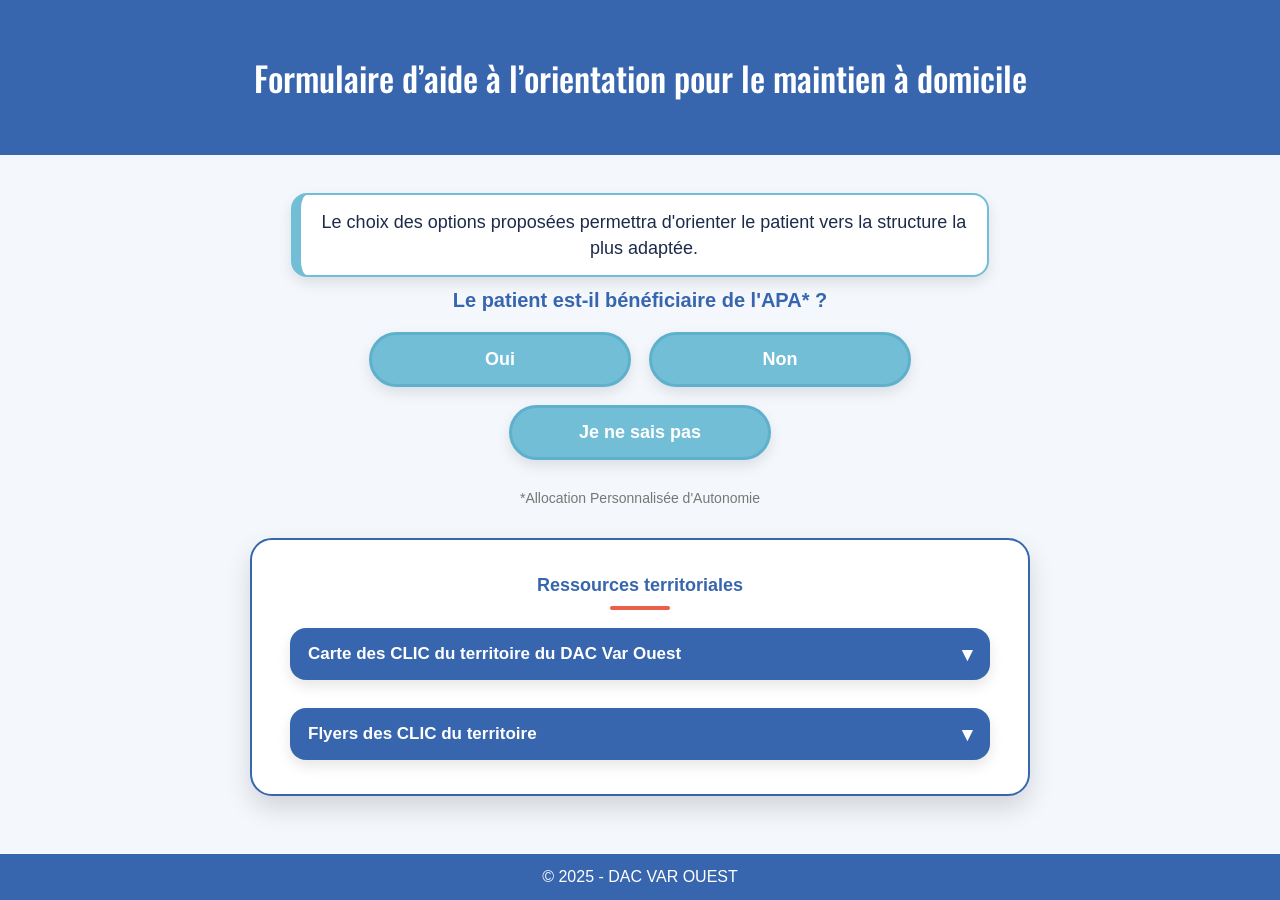
<file: index.html>
<!DOCTYPE html>
<html lang="fr">
<head>
  <meta charset="UTF-8">
  <meta name="viewport" content="width=device-width, initial-scale=1.0">
  <title>Formulaire d'aide à la décision</title>

  <link rel="stylesheet" href="static/style.css">
  <link href="https://fonts.googleapis.com/css2?family=Oswald&display=swap" rel="stylesheet">

</head>

<body>
  <!-- Barre de navigation -->
  <header class="header-simple">
    <h1>Formulaire d’aide à l’orientation pour le maintien à domicile</h1>
  </header>

  <!-- Contenu principal -->
  <main>
    <p class="description">
      Le choix des options proposées permettra d'orienter le patient vers la structure la plus adaptée.<br>
    </p>

    <div class="question">
    Le patient est-il bénéficiaire de l'APA* ?
</div>

    <div class="options">
      <a href="contact_dac.html" class="btn btn-yes">Oui</a>
      <a href="communes.html" class="btn btn-no">Non</a>
      <a href="contact_dac.html" class="btn btn-dont-know">Je ne sais pas</a>
    </div>

<p class="definition-apa">*Allocation Personnalisée d'Autonomie</p>

    <!-- =========================
         ENCADRÉ RESSOURCES
         ========================= -->
    <section class="ressources-container">
      <h2 class="ressources-title">Ressources territoriales</h2>

      <div class="ressources-actions">
        <!-- Bouton 1 : Carte -->
        <button id="toggle-carte" class="toggle-btn" aria-expanded="false" aria-controls="bloc-carte">
          Carte des CLIC du territoire du DAC Var Ouest
          <span id="arrow-carte" class="arrow-icon">▾</span>
        </button>

        <div id="bloc-carte" class="collapsible" hidden>
          <img src="file/CLICTERRITOIRE2026.svg"
               alt="Carte des territoires d’intervention du DAC Var Ouest et des CLIC partenaires"
               class="carte-img">
               <div style="text-align: center; margin: 15px 0;">
      <a href="file/CLICTERRITOIRE2026.pdf" download="carte-dac-var-ouest.pdf" class="btn-download grand-format">
      Télécharger la carte en grand format
      </a>
       </div>
        </div>
        

        <!-- Bouton 2 : Flyers -->
        <button id="toggle-flyers" class="toggle-btn" aria-expanded="false" aria-controls="bloc-flyers">
          Flyers des CLIC du territoire
          <span id="arrow-flyers" class="arrow-icon">▾</span>
        </button>

        <div id="bloc-flyers" class="collapsible" hidden>
          <div class="flyers-list" id="flyers-list"></div>
        </div>
      </div>
    </section>
  </main>

  <script>
    (function () {
      // -------- Toggle générique (même logique que ta carte actuelle) --------
      function setupToggle(btnId, blocId, arrowId) {
        const btn = document.getElementById(btnId);
        const bloc = document.getElementById(blocId);
        const arrow = document.getElementById(arrowId);

        btn.addEventListener('click', () => {
          const isOpen = btn.getAttribute('aria-expanded') === 'true';
          btn.setAttribute('aria-expanded', String(!isOpen));
          arrow.classList.toggle('open', !isOpen);
          arrow.textContent = !isOpen ? '▴' : '▾';

          if (isOpen) {
            bloc.classList.remove('open');
            setTimeout(() => { bloc.hidden = true; }, 250);
          } else {
            bloc.hidden = false;
            requestAnimationFrame(() => bloc.classList.add('open'));
          }
        });
      }

      setupToggle('toggle-carte', 'bloc-carte', 'arrow-carte');
      setupToggle('toggle-flyers', 'bloc-flyers', 'arrow-flyers');

      // -------- Liste des flyers (clic = ouverture PDF, téléchargement possible) --------
      // Mets les PDF dans le dossier "file/" pour garder la même logique que la carte.
      const FLYERS = [
        { label: "CLIC Provence Verte", file: "file/Flyer-ProvenceVerte.pdf" },
        { label: "CLIC Hadage", file: "file/Flyer-Hadage.pdf" },
        // { label: "CLIC Vallée du Gapeau", file: "file/Flyer-Gapeau.pdf" },  en attente de le recevoir 
        { label: "CLIC du Coudon", file: "file/Flyer-Coudon.pdf" },
        { label: "CLIC Toulon", file: "file/Flyer-Toulon.pdf" },
        { label: "CLIC La Seyne", file: "file/Flyer-LaSeyne.pdf" },
        { label: "DAC Var Ouest", file: "file/Flyer-DACVarOuest.pdf" },
        // { label: "DAC Var Est", file: "file/Flyer-DACVE.pdf" }, en attente de la recevoir 
      ];

      const listContainer = document.getElementById('flyers-list');
      if (!listContainer) return;

      FLYERS.forEach(item => {
        const a = document.createElement('a');
        a.className = 'btn-download';
        a.href = item.file;

        // ouvre dans un nouvel onglet (l’utilisateur peut ensuite télécharger depuis le viewer)
        a.target = '_blank';
        a.rel = 'noopener noreferrer';

        a.textContent = item.label;
        listContainer.appendChild(a);
      });
    })();
  </script>

  <!-- Pied de page -->
  <footer>
    <p>&copy; 2025 - DAC VAR OUEST</p>
  </footer>
</body>
</html>
</file>
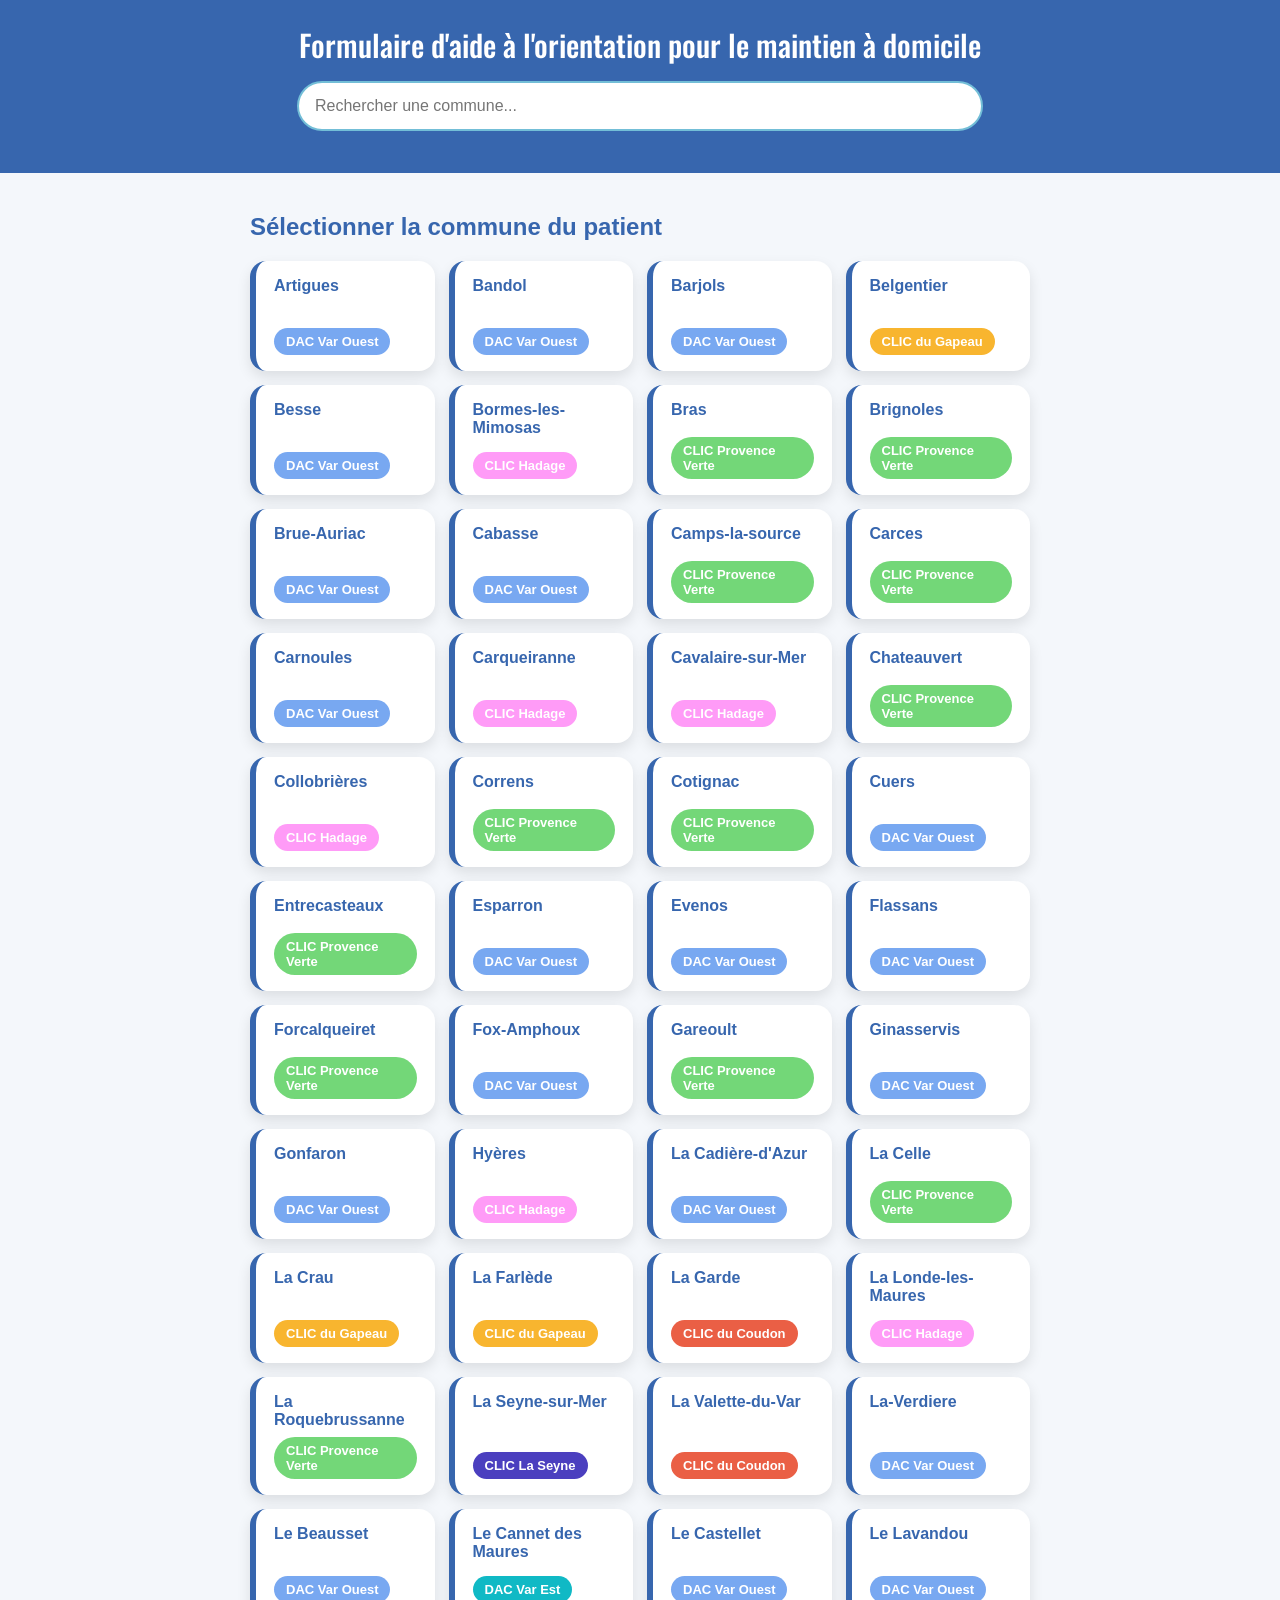
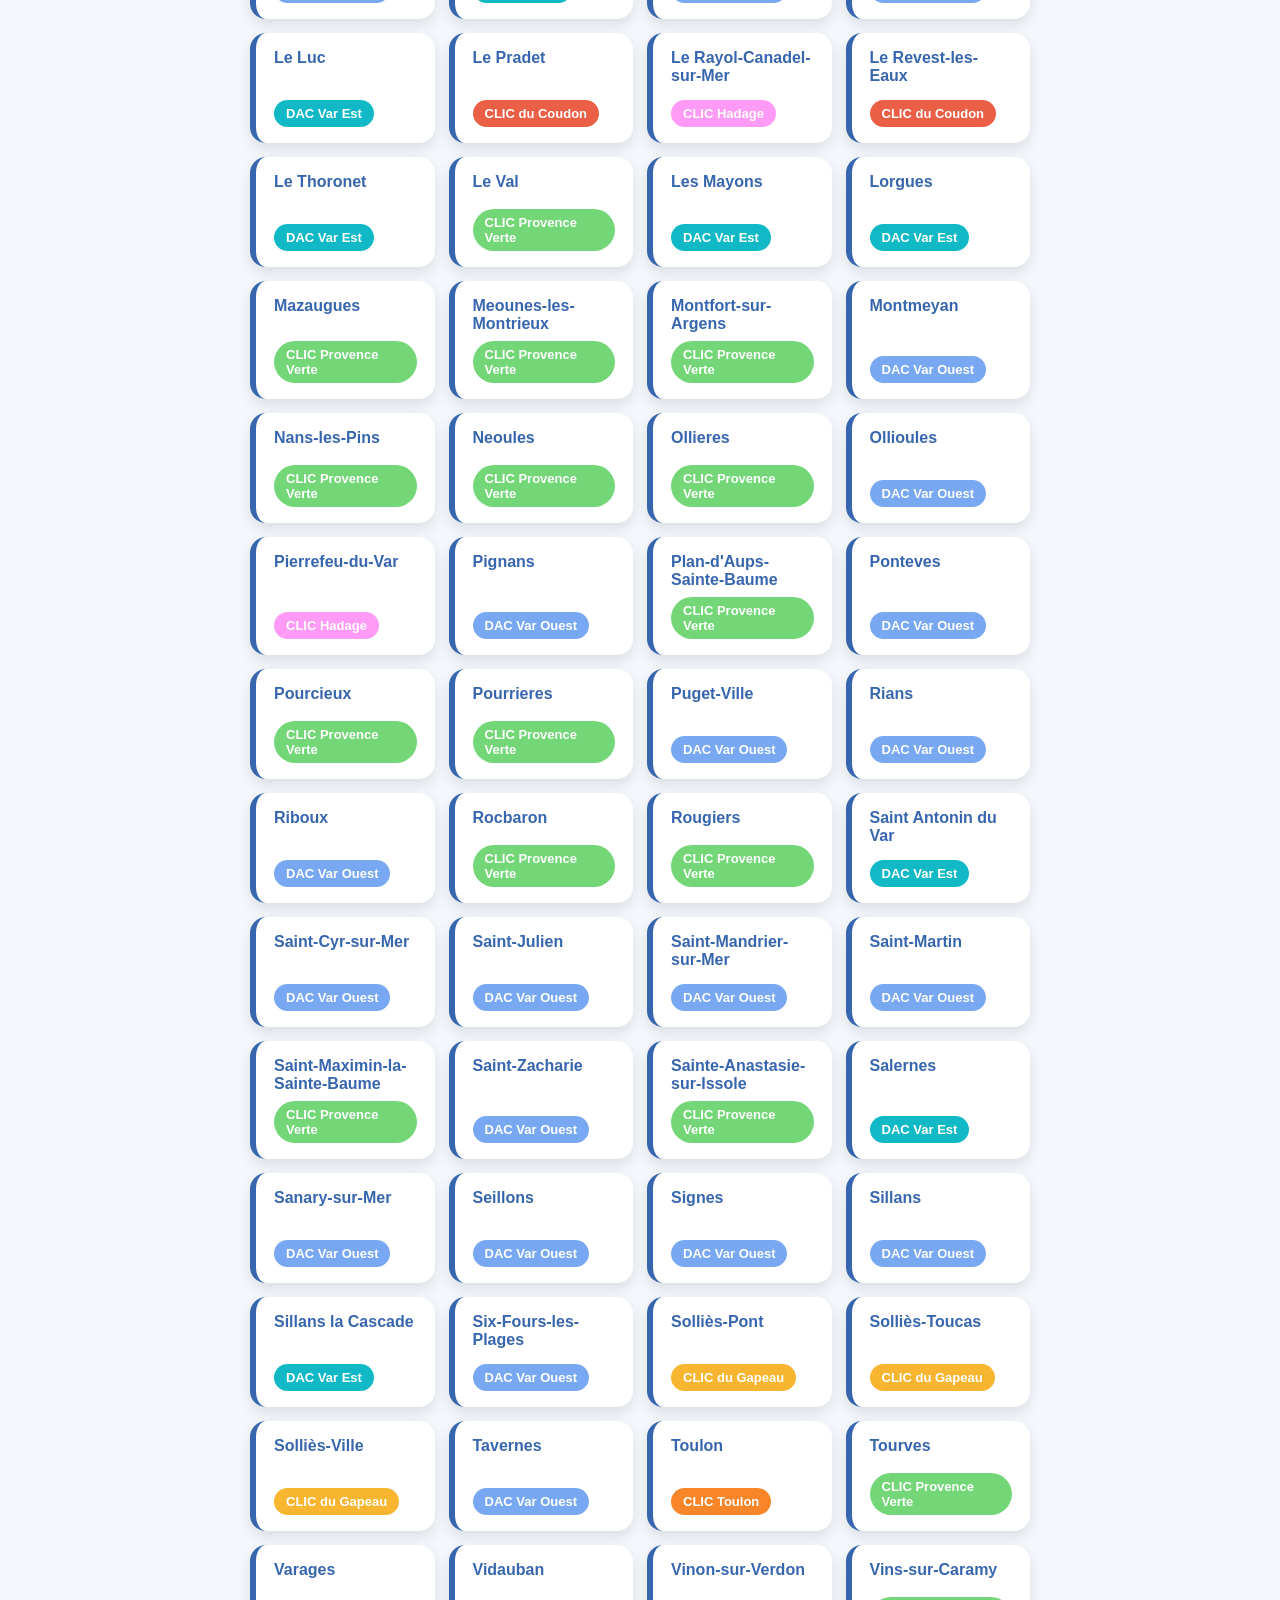
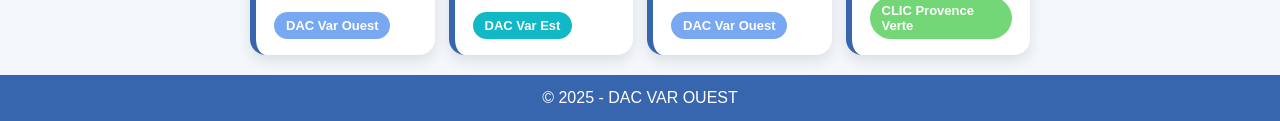
<file: communes.html>
<!DOCTYPE html>
<html lang="fr">
<head>
  <meta charset="UTF-8">
  <meta name="viewport" content="width=device-width, initial-scale=1.0">
  <title>Formulaire de redirection pour les IGU</title>
  <link rel="stylesheet" href="static/style.css">
  <script src="https://code.jquery.com/jquery-3.6.0.min.js"></script>
  <link href="https://fonts.googleapis.com/css2?family=Oswald&display=swap" rel="stylesheet">
</head>

<body>
  <header>
    <h1>Formulaire d'aide à l'orientation pour le maintien à domicile</h1>
    <input type="text" id="searchBar" placeholder="Rechercher une commune...">
  </header>

  <main>
    <h2>Sélectionner la commune du patient</h2>
    <ul id="communeList"></ul>
  </main>

  <footer>
    <p>&copy; 2025 - DAC VAR OUEST</p>
  </footer>

  <script>
    // Dictionnaire complet communes -> type de structure
    const COMMUNES = {
      // Provence Verte – CLIC Provence Verte
      "Bras":"clic_provenceverte","Brignoles":"clic_provenceverte","Camps-la-source":"clic_provenceverte",
      "Carces":"clic_provenceverte","Chateauvert":"clic_provenceverte","Correns":"clic_provenceverte",
      "Cotignac":"clic_provenceverte","Entrecasteaux":"clic_provenceverte","Forcalqueiret":"clic_provenceverte",
      "Gareoult":"clic_provenceverte","La Celle":"clic_provenceverte","La Roquebrussanne":"clic_provenceverte",
      "Le Val":"clic_provenceverte","Mazaugues":"clic_provenceverte","Meounes-les-Montrieux":"clic_provenceverte",
      "Montfort-sur-Argens":"clic_provenceverte","Nans-les-Pins":"clic_provenceverte","Neoules":"clic_provenceverte",
      "Ollieres":"clic_provenceverte","Plan-d'Aups-Sainte-Baume":"clic_provenceverte","Pourcieux":"clic_provenceverte",
      "Pourrieres":"clic_provenceverte","Rocbaron":"clic_provenceverte","Rougiers":"clic_provenceverte",
      "Sainte-Anastasie-sur-Issole":"clic_provenceverte","Saint-Maximin-la-Sainte-Baume":"clic_provenceverte",
      "Tourves":"clic_provenceverte","Vins-sur-Caramy":"clic_provenceverte",

      // Provence Verte – DAC Ouest
      "Artigues":"dac_ouest","Barjols":"dac_ouest","Besse":"dac_ouest","Brue-Auriac":"dac_ouest","Cabasse":"dac_ouest",
      "Esparron":"dac_ouest","Flassans":"dac_ouest","Fox-Amphoux":"dac_ouest","Ginasservis":"dac_ouest",
      "La-Verdiere":"dac_ouest","Montmeyan":"dac_ouest","Ponteves":"dac_ouest","Rians":"dac_ouest",
      "Saint-Julien":"dac_ouest","Saint-Martin":"dac_ouest","Saint-Zacharie":"dac_ouest","Seillons":"dac_ouest",
      "Sillans":"dac_ouest","Tavernes":"dac_ouest","Varages":"dac_ouest","Vinon-sur-Verdon":"dac_ouest",

      // Provence Verte – DAC Est
      "Le Cannet des Maures":"dac_est","Les Mayons":"dac_est","Le Luc":"dac_est","Le Thoronet":"dac_est",
      "Lorgues":"dac_est","Saint Antonin du Var":"dac_est","Salernes":"dac_est","Sillans la Cascade":"dac_est",
      "Vidauban":"dac_est",

      // Aire toulonnaise – CLIC Hadage
      "Hyères":"clic_hadage","Carqueiranne":"clic_hadage","La Londe-les-Maures":"clic_hadage","Bormes-les-Mimosas":"clic_hadage",
      "Le Rayol-Canadel-sur-Mer":"clic_hadage","Cavalaire-sur-Mer":"clic_hadage","Collobrières":"clic_hadage","Pierrefeu-du-Var":"clic_hadage",

      // CLIC Vallée du Gapeau
      "La Crau":"clic_gapeau","Belgentier":"clic_gapeau","La Farlède":"clic_gapeau",
      "Solliès-Pont":"clic_gapeau","Solliès-Toucas":"clic_gapeau","Solliès-Ville":"clic_gapeau",

      // CLIC du Coudon
      "La Valette-du-Var":"clic_coudon","La Garde":"clic_coudon","Le Pradet":"clic_coudon","Le Revest-les-Eaux":"clic_coudon",

      // CLIC Toulon
      "Toulon":"clic_toulon",

      // CLIC La Seyne
      "La Seyne-sur-Mer":"clic_laseyne",

      // Aire toulonnaise – DAC Ouest
      "Cuers":"dac_ouest","Le Lavandou":"dac_ouest","Saint-Mandrier-sur-Mer":"dac_ouest","Six-Fours-les-Plages":"dac_ouest",
      "Ollioules":"dac_ouest","Sanary-sur-Mer":"dac_ouest","Bandol":"dac_ouest","Saint-Cyr-sur-Mer":"dac_ouest",
      "Le Castellet":"dac_ouest","Le Beausset":"dac_ouest","Evenos":"dac_ouest","Signes":"dac_ouest","Riboux":"dac_ouest",
      "La Cadière-d'Azur":"dac_ouest","Puget-Ville":"dac_ouest","Carnoules":"dac_ouest","Pignans":"dac_ouest","Gonfaron":"dac_ouest"
    };

    // Correspondance type -> fichier existant
    const FILE_BY_TYPE = {
      clic_provenceverte: "contact_clic_provenceverte.html",
      clic_gapeau: "contact_clic_gapeau.html",
      clic_coudon: "contact_clic_coudon.html",
      clic_hadage: "contact_clic_hadage.html",
      clic_toulon: "contact_clic_toulon.html",
      clic_laseyne: "contact_clic_laseyne.html",
      dac_est: "contact_dac_est.html",
      dac_ouest: "contact_dac.html"
    };

    // Libellés affichés dans l’étiquette
    const TYPE_LABELS = {
      clic_provenceverte: "CLIC Provence Verte",
      clic_gapeau: "CLIC du Gapeau",
      clic_coudon: "CLIC du Coudon",
      clic_hadage: "CLIC Hadage",
      clic_toulon: "CLIC Toulon",
      clic_laseyne: "CLIC La Seyne",
      dac_est: "DAC Var Est",
      dac_ouest: "DAC Var Ouest"
    };

    // Génération triée A→Z (français)
    const communesTriees = Object.keys(COMMUNES).sort((a,b)=>a.localeCompare(b,'fr'));
    const ul = document.getElementById("communeList");

    communesTriees.forEach(nom => {
      const li = document.createElement("li");
      const a = document.createElement("a");

      const type = COMMUNES[nom];
      const target = FILE_BY_TYPE[type] || "contact_dac.html"; // fallback
      const labelText = TYPE_LABELS[type] || "Structure";

      a.href = `${target}?commune=${encodeURIComponent(nom)}`;

      // On insère le nom + une étiquette à droite (le lien entier reste cliquable)
      a.innerHTML = `
        <span class="commune-name">${nom}</span>
        <span class="dispositif-label ${type}">${labelText}</span>
      `;

      li.appendChild(a);
      ul.appendChild(li);
    });

    // Recherche dynamique
    $(function(){
      $("#searchBar").on("keyup", function() {
        const value = $(this).val().toLowerCase();
        $("#communeList li").each(function() {
          $(this).toggle($(this).text().toLowerCase().indexOf(value) > -1);
        });
      });
    });
  </script>
</body>
</html>
</file>
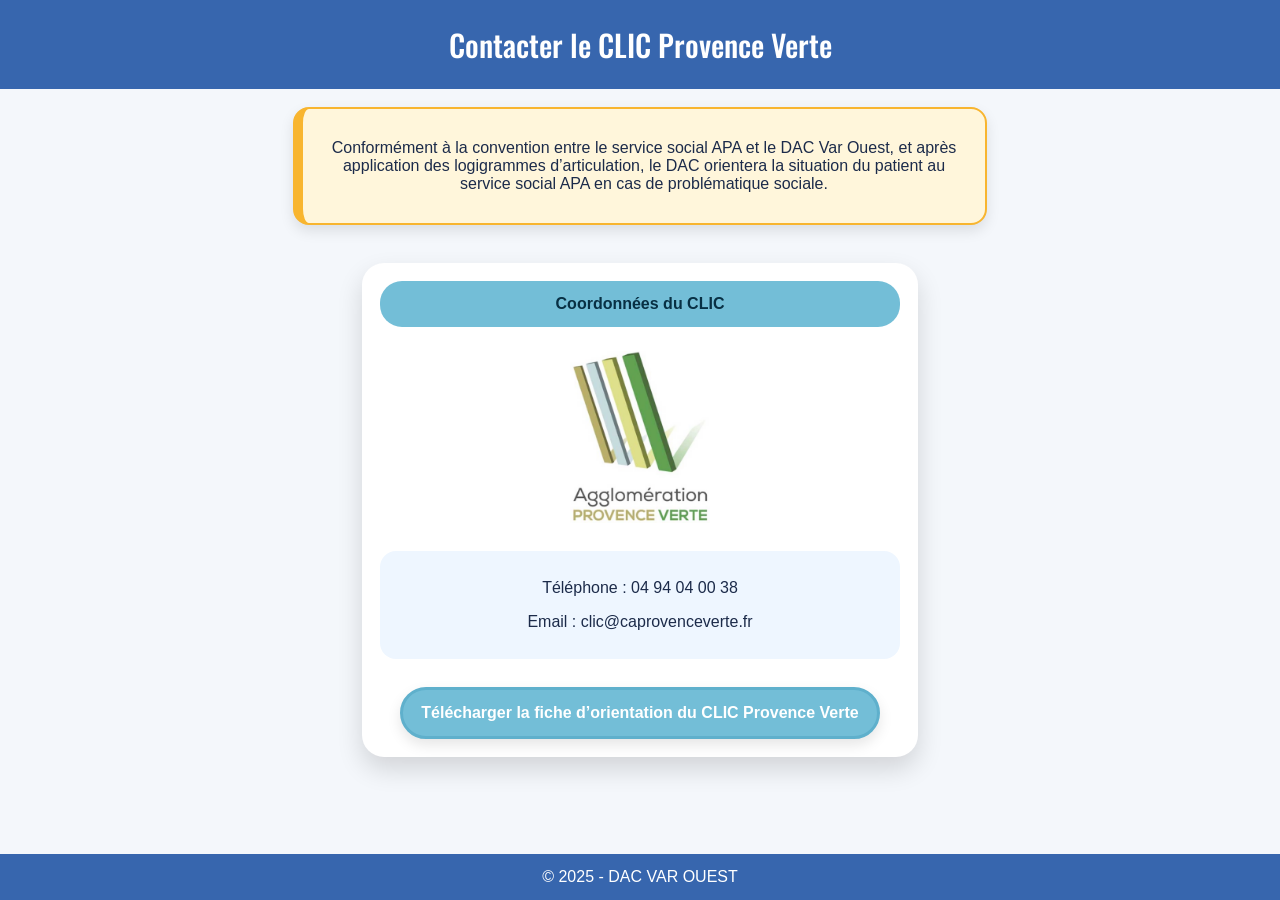
<file: contact_clic_provenceverte.html>
<!DOCTYPE html>
<html lang="fr">
<head>
  <meta charset="UTF-8">
  <meta name="viewport" content="width=device-width, initial-scale=1.0">
  <title>Contact CLIC Provence Verte</title>
  <link rel="stylesheet" href="static/style.css">
  <link href="https://fonts.googleapis.com/css2?family=Oswald&display=swap" rel="stylesheet">
</head>
<body>
  <header>
    <h1>Contacter le CLIC Provence Verte</h1>
  </header>

  
<div class="encadre-info">
  <p>
    Conformément à la convention entre le service social APA et le DAC Var Ouest, et après application des logigrammes d’articulation, le DAC orientera la situation du patient au service social APA en cas de problématique sociale.
  </p>
</div>

  <main>
    <div class="contact-box">
      <div class="header-box">Coordonnées du CLIC</div>

      <div class="logo-container">
        <img src="static/logoProvenceVerte.png" alt="Logo CLIC" class="clic-logo">
      </div>

      <div class="contact-details">
        <p>Téléphone : 04 94 04 00 38</p>
        <p>Email : clic@caprovenceverte.fr</p>
      </div>

      <a href="file/formulaireCLICProvenceVerte.pdf" download class="form-button">
        Télécharger la fiche d’orientation du CLIC Provence Verte
      </a>
    </div>
  </main>

  <footer>
    <p>&copy; 2025 - DAC VAR OUEST</p>
  </footer>
</body>
</html>
</file>
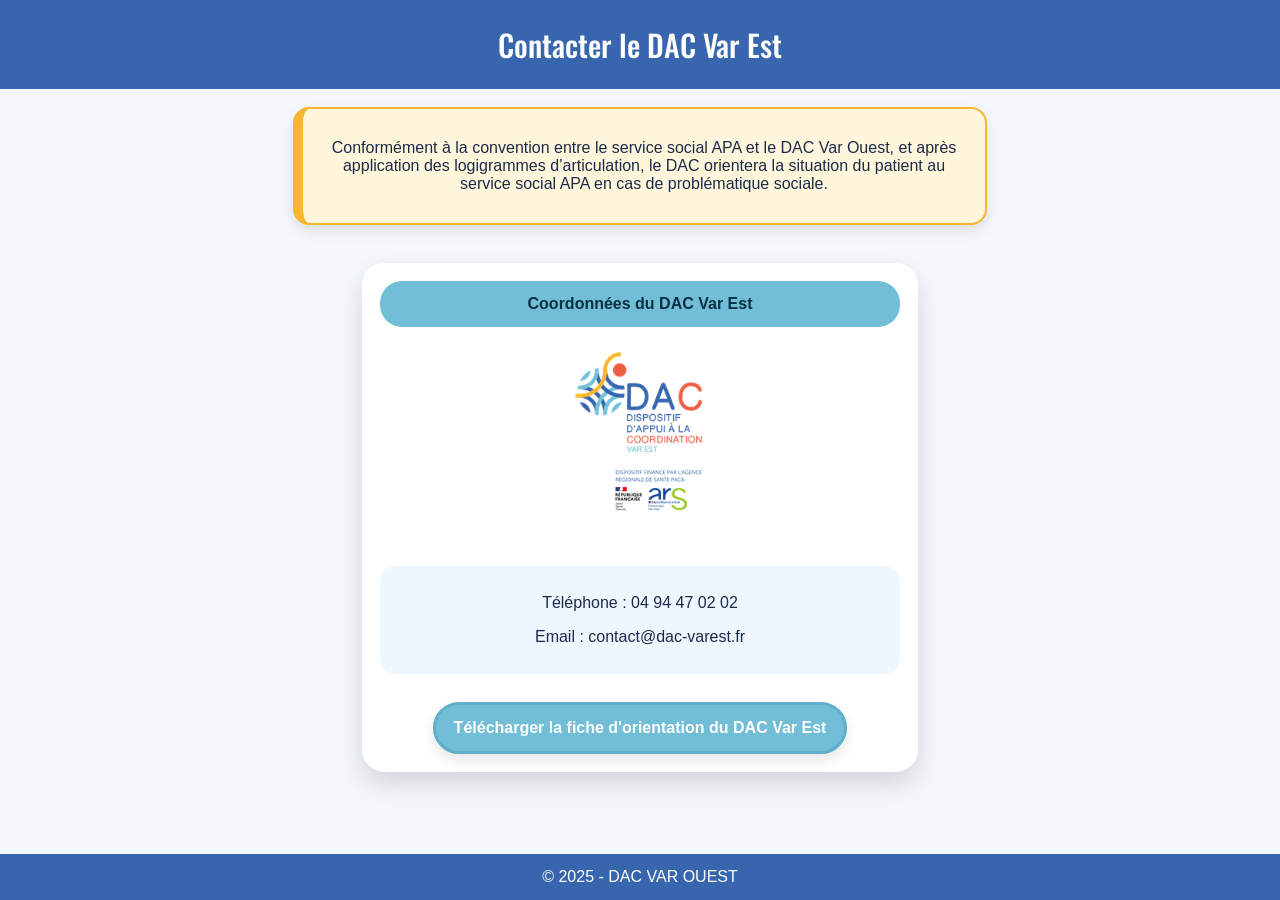
<file: contact_dac_est.html>
<!DOCTYPE html>
<html lang="fr">
<head>
  <meta charset="UTF-8">
  <meta name="viewport" content="width=device-width, initial-scale=1.0">
  <title>Contact DAC Var Est</title>
  <link rel="stylesheet" href="static/style.css">
  <link href="https://fonts.googleapis.com/css2?family=Oswald&display=swap" rel="stylesheet">
</head>
<body>
  <header>
    <h1>Contacter le DAC Var Est</h1>
  </header>

  
<div class="encadre-info">
  <p>
    Conformément à la convention entre le service social APA et le DAC Var Ouest, et après application des logigrammes d’articulation, le DAC orientera la situation du patient au service social APA en cas de problématique sociale.
  </p>
</div>

  <main>
    <div class="contact-box">
      <div class="header-box">
        Coordonnées du DAC Var Est
      </div>
      
      <!-- Logo du DAC Var Est -->
      <div class="logo-container">
        <img src="static\LogoDacVarEst.png" alt="Logo DAC Var Est" class="clic-logo">
      </div>

      <div class="contact-details">
        <p>Téléphone : 04 94 47 02 02</p>
        <p>Email : contact@dac-varest.fr</p>
      </div>
      
      <a href="file/fiche_orientationDAC.pdf" download class="form-button">Télécharger la fiche d'orientation du DAC Var Est</a>
    </div>
  </main>

  <footer>
    <p>&copy; 2025 - DAC VAR OUEST</p>
  </footer>
</body>
</html>
</file>
<file: static/style.css>
/* =========================================================
   STYLE.CSS – DAC VAR OUEST
   Version finale – nettoyée et centrée
   Palette officielle :
   #3766ae (bleu foncé)
   #73bed7 (bleu clair)
   #ea5f45 (corail)
   #f8b52f (jaune)
   ========================================================= */

:root{
  --blue: #3766ae;
  --sky: #73bed7;
  --coral: #ea5f45;
  --yellow: #f8b52f;

  --bg: #f4f7fb;
  --surface: #ffffff;
  --text: #1c2b4a;

  --shadow-sm: 0 6px 14px rgba(0,0,0,0.10);
  --shadow-md: 0 12px 26px rgba(0,0,0,0.14);

  --r-sm: 10px;
  --r-md: 16px;
  --r-lg: 22px;
}

/* --- Animation et taille de la flèche du bouton --- */
.toggle-btn {
  display: inline-flex;
  align-items: center;
  justify-content: center;
  gap: 8px;
  transition: background 0.3s;
}

.arrow-icon {
  font-size: 22px; /* flèche plus grande */
  line-height: 1;
  transition: transform 0.3s ease;
}

.arrow-icon.open {
  transform: rotate(180deg); /* flèche vers le haut */
}

/* =========================
   Base + footer bas de page
   ========================= */

html, body{
  height: 100%;
}

body{
  margin: 0;
  font-family: Arial, sans-serif;
  background: var(--bg);
  color: var(--text);

  display: flex;
  flex-direction: column;
}

main{
  flex: 1;
  width: 88%;
  max-width: 780px;   /* layout resserré */
  margin: 20px auto;
}

footer{
  background: var(--blue);
  color: #fff;
  text-align: center;
  padding: 14px;
}

footer p{
  margin: 0;
}

/* =========================
   Headers
   ========================= */

header{
  background: var(--blue);
  color: #fff;
  padding: 22px 18px;
  text-align: center;
}

header h1{
  margin: 0;
  font-family: 'Oswald', Arial, sans-serif;
  font-weight: 500;
  font-size: 30px;
}

.header-simple{
  background: var(--blue);
  color: #fff;
  padding: 52px 18px;
  text-align: center;
}

.header-simple h1{
  margin: 0;
  font-family: 'Oswald', Arial, sans-serif;
  font-size: 34px;
  font-weight: 500;
}

@media (max-width: 520px){
  header h1{ font-size: 24px; }
  .header-simple h1{ font-size: 26px; }
}

/* =========================
   Index – texte + question
   ========================= */

.description{
  background: var(--surface);
  border: 2px solid var(--sky);
  border-left-width: 10px;
  border-radius: var(--r-md);

  padding: 14px 18px;
  margin: 18px auto 10px;

  max-width: 650px;
  text-align: center;
  font-size: 18px;
  line-height: 1.45;

  box-shadow: var(--shadow-sm);
}

.question{
  text-align: center;
  margin-top: 12px;
  font-size: 20px;
  font-weight: 700;
  color: var(--blue);
}

/* =========================
   Boutons APA
   ========================= */

.options{
  display: flex;
  justify-content: center;
  flex-wrap: wrap;
  gap: 18px;
  margin-top: 20px;
}

.btn{
  display: inline-flex;
  align-items: center;
  justify-content: center;

  text-decoration: none;
  font-size: 18px;
  font-weight: 700;

  padding: 14px 28px;
  min-width: 200px;

  border-radius: 999px;
  box-shadow: var(--shadow-sm);

  background: var(--sky);
  color: #ffffff;
  border: 3px solid #5fb0cc;

  transition: transform .15s ease, box-shadow .15s ease;
}

.btn:hover{
  transform: translateY(-2px);
  box-shadow: var(--shadow-md);
}

.btn:focus{
  outline: 4px solid var(--yellow);
  outline-offset: 4px;
}

/* =========================
   Ressources territoriales
   ========================= */

.ressources-container{
  background: var(--surface);
  border: 2px solid var(--blue);
  border-radius: var(--r-lg);

  padding: 20px 20px;
  margin: 32px auto 0;

  max-width: 780px;
  box-shadow: var(--shadow-md);
}

.ressources-title{
  text-align: center;
  font-size: 18px;
  font-weight: 800;
  color: var(--blue);
  margin-bottom: 18px;
}

.ressources-title::after{
  content:"";
  display:block;
  width: 60px;
  height: 4px;
  background: var(--coral);
  margin: 10px auto 0;
  border-radius: 4px;
}

.ressources-actions{
  display: grid;
  gap: 14px;
}

/* =========================
   Accordéons (Carte centrée)
   ========================= */

.toggle-btn{
  width: 100%;
  max-width: 700px;
  margin: 0 auto;

  display: flex;
  justify-content: space-between;
  align-items: center;

  background: var(--blue);
  color: #fff;

  border: none;
  border-radius: var(--r-md);
  padding: 16px 18px;

  font-size: 17px;
  font-weight: 700;

  cursor: pointer;
  box-shadow: var(--shadow-sm);
}

.toggle-btn:hover{
  box-shadow: var(--shadow-md);
}

.arrow-icon{
  font-size: 20px;
  transition: transform .25s ease;
}

.arrow-icon.open{
  transform: rotate(180deg);
}

.collapsible{
  max-height: 0;
  overflow: hidden;
  transition: max-height .25s ease;
  
  /* Permet d'aligner la carte et le bouton verticalement au centre */
  display: flex;
  flex-direction: column;
  align-items: center;
}

.collapsible.open{
  max-height: 3000px;
}

/* Ajustement et centrage parfait de la carte */
.carte-img {
  display: block;
  margin: 20px auto 10px auto; 
  max-width: 100%;       /* Ne déborde pas sur mobile */
  max-height: 480px;     /* Redimensionnement propre sur grand écran */
  height: auto;          /* Garde les proportions */
  object-fit: contain;
  border-radius: var(--r-sm);
}

/* =====================================
   Bouton Téléchargement Unique & Centré
   ===================================== */

.btn-download{
  display: inline-flex;
  align-items: center;
  justify-content: center;
  gap: 10px;
  max-width: 420px;
  margin: 14px auto 24px auto; /* Centré horizontalement avec de l'espace en bas */

  text-decoration: none;
  font-size: 15px;      
  font-weight: 800;

  padding: 11px 24px;   
  border-radius: 999px;

  background: #ffffff;
  color: var(--blue);

  border: 2px solid rgba(55, 102, 174, 0.4);
  box-shadow: var(--shadow-sm);

  transition: transform .15s ease, box-shadow .15s ease, border-color .15s ease, background .15s ease;
  cursor: pointer;      
}

/* Le badge devant le texte du bouton */
.btn-download::before{
  content: "PDF";        
  font-size: 11px;
  font-weight: 900;
  letter-spacing: .6px;

  padding: 4px 8px;
  border-radius: 999px;

  background: var(--coral);
  color: #fff;
}

/* Effets au survol */
.btn-download:hover{
  transform: translateY(-2px);
  box-shadow: var(--shadow-md);
  border-color: var(--blue);
  background: #f7fbff;
}

/* Style spécifique contextuel */
.btn-download.grand-format {
  font-size: 14px;
  background: var(--surface);
}

/* =========================
   Communes – liste propre
   ========================= */

#searchBar{
  width: 100%;
  max-width: 650px;
  margin: 14px auto 20px;
  display: block;

  padding: 14px 16px;
  border-radius: 999px;
  border: 2px solid var(--sky);
  font-size: 16px;
}

/* =====================================
   COMMUNES – BASE + 4 COLONNES (STABLE)
   ===================================== */

#communeList{
  list-style: none;
  padding: 0;
  margin: 0;

  display: grid;
  grid-template-columns: repeat(4, 1fr);
  gap: 14px;
}

/* responsive */
@media (max-width: 1200px){
  #communeList{ grid-template-columns: repeat(3, 1fr); }
}

@media (max-width: 900px){
  #communeList{ grid-template-columns: repeat(2, 1fr); }
}

@media (max-width: 520px){
  #communeList{ grid-template-columns: 1fr; }
}

/* chaque carte */
#communeList li{
  margin: 0;
  display: flex; 
}

#communeList a{
  display: flex;           
  flex-direction: column;  
  justify-content: space-between; 
  align-items: flex-start; 
  
  padding: 16px 18px;
  background: #ffffff;
  border-radius: 16px;
  text-decoration: none;
  color: #3766ae;
  font-weight: 600;
  box-shadow: 0 6px 14px rgba(0,0,0,0.10);
  border-left: 6px solid #3766ae;

  width: 100%;             
  min-height: 110px;       
  box-sizing: border-box;  
}

/* nom */
.commune-name{
  display: block;
  font-size: 16px;
  font-weight: 800;
  margin-bottom: 8px;
  color: #3766ae;
}

/* badge */
.dispositif-label{
  display: inline-block;

  font-size: 13px;
  font-weight: 800;

  padding: 6px 12px;
  border-radius: 999px;

  background: #73bed7;
  color: #ffffff;
}

/* couleurs spécifiques */
.dispositif-label.clic_provenceverte{ background:#73d778; color:#ffffff; }
.dispositif-label.clic_gapeau{ background:#f8b52f; color:#ffffff; }
.dispositif-label.clic_coudon{ background:#ea5f45; color:#ffffff; }
.dispositif-label.clic_hadage{ background:#ff9bf7; color:#ffffff; }
.dispositif-label.clic_toulon{ background:#f88629; color:#ffffff; }
.dispositif-label.clic_laseyne{ background:#4b3fbf; color:#ffffff; }

/* DAC */
.dispositif-label.dac_est{
  background: #10b9c5;      
  color: #ffffff;
}

.dispositif-label.dac_ouest{
  background: #78a8f1;      
  color: #ffffff;
}

/* =========================
   Pages contact
   ========================= */

.encadre-info{
  background: #fff6db;
  border: 2px solid var(--yellow);
  border-left-width: 10px;
  border-radius: var(--r-md);

  padding: 14px 16px;
  margin: 18px auto;

  max-width: 650px;
  text-align: center;
  box-shadow: var(--shadow-sm);
}

.contact-box{
  background: var(--surface);
  border-radius: var(--r-lg);
  padding: 18px;
  max-width: 520px;
  margin: 0 auto;

  box-shadow: var(--shadow-md);
  text-align: center;
}

.header-box{
  background: var(--sky);
  color: #083044;
  font-weight: 800;
  padding: 14px;
  border-radius: var(--r-lg);
  margin-bottom: 14px;
}

.logo-container img{
  max-width: 140px;
  margin: 10px auto;
}

.contact-details{
  background: #eef6ff;
  border-radius: var(--r-md);
  padding: 12px;
  margin: 14px auto;
}

.form-button{
  display: inline-flex;
  align-items: center;
  justify-content: center;

  padding: 14px 18px;
  margin-top: 14px;

  border-radius: 999px;
  font-weight: 800;
  text-decoration: none;

  background: var(--sky);
  color: #fff;
  border: 3px solid #5fb0cc;

  box-shadow: var(--shadow-sm);
}

.form-button.contact-dac{
  background: var(--blue);
  border-color: #2f5799;
}

/* Titre sélection commune */
.section-title,
h2{
  color: #3766ae; 
}

.flyers-list{
  display: grid;
  grid-template-columns: repeat(2, 1fr); 
  gap: 16px;

  padding: 14px 0 6px;
  max-width: 700px;
  margin: 0 auto;
}

.definition-apa {
    text-align: center;
    font-size: 14px;
    font-weight: normal;
    color: #777;
    margin-top: 30px;
    margin-bottom: 20px;
}
</file>
